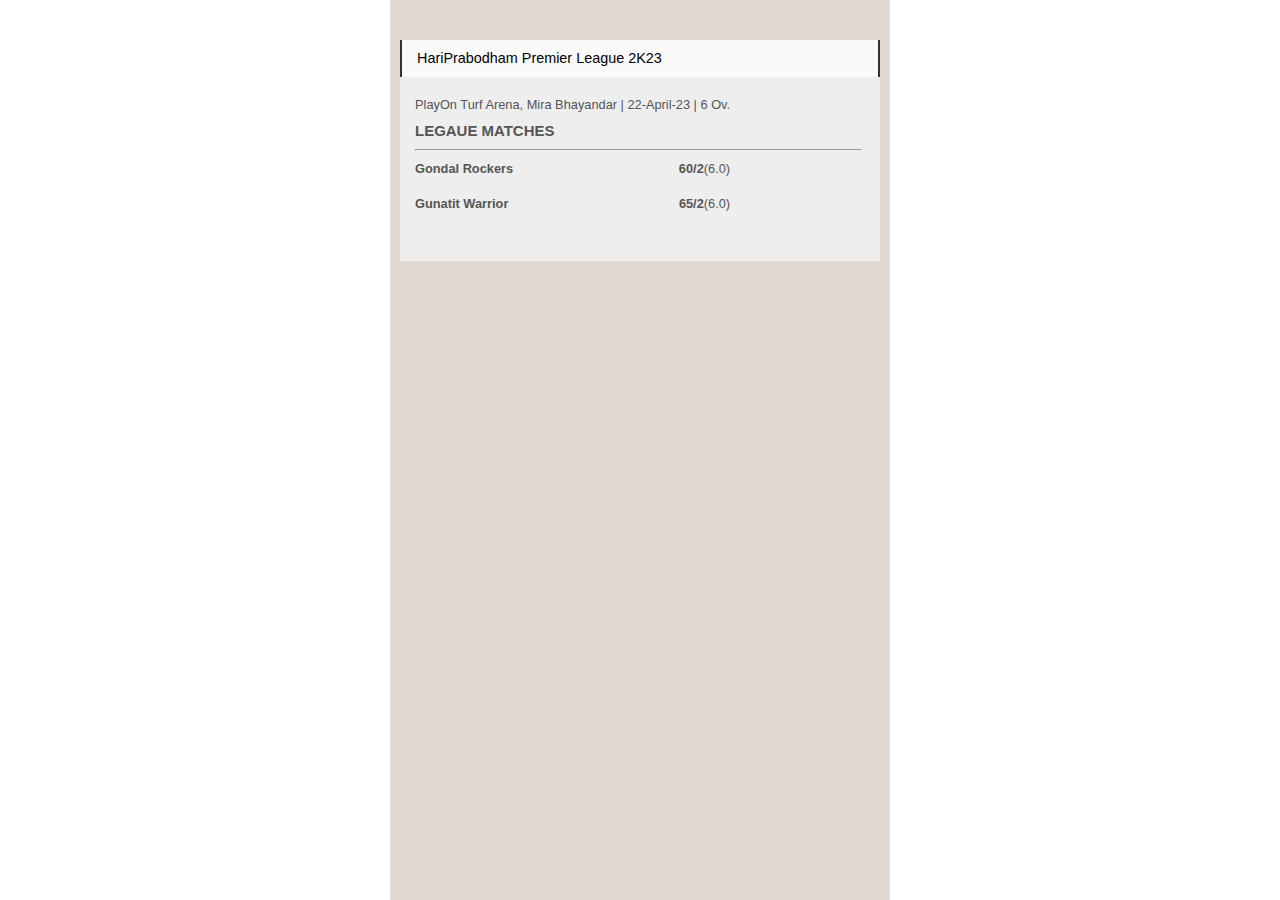
<file: HplCricketSite/Parth Darji Code/HplLeagueMatches/index.html>
<!DOCTYPE html>
<html lang="en">
<head>
    <meta charset="UTF-8">
    <meta http-equiv="X-UA-Compatible" content="IE=edge">
    <meta name="viewport" content="width=device-width, initial-scale=1.0">
    <link rel="stylesheet" href="league.css">
    <title>Document</title>
</head>
<body>
    <div class="container">
        <div class="cards">
         <div class="card">
           <div class="card__content">
             <p>
                 HariPrabodham Premier League 2K23
             </p>
             
           </div>
           
           <div class="card__info">
             <div>
                <p>PlayOn Turf Arena, Mira Bhayandar | 22-April-23 | 6 Ov.</p> 
                <h3 class="league-matches">LEGAUE MATCHES</h3>
                <hr>
                <div class="score-team1">
                    <h4>Gondal Rockers</h4><br>
                    <p ><b>60/2</b>(6.0)</p>
                    <!-- <h4>Gunatit Warrior</h4> -->
                </div>
                <div class="score-team2">
                    <h4>Gunatit Warrior</h4><br>
                    <p ><b>65/2</b>(6.0)</p>
                </div>
             </div>
           </div>

           
         </div>
     </div>
    
</body>
</html>
</file>
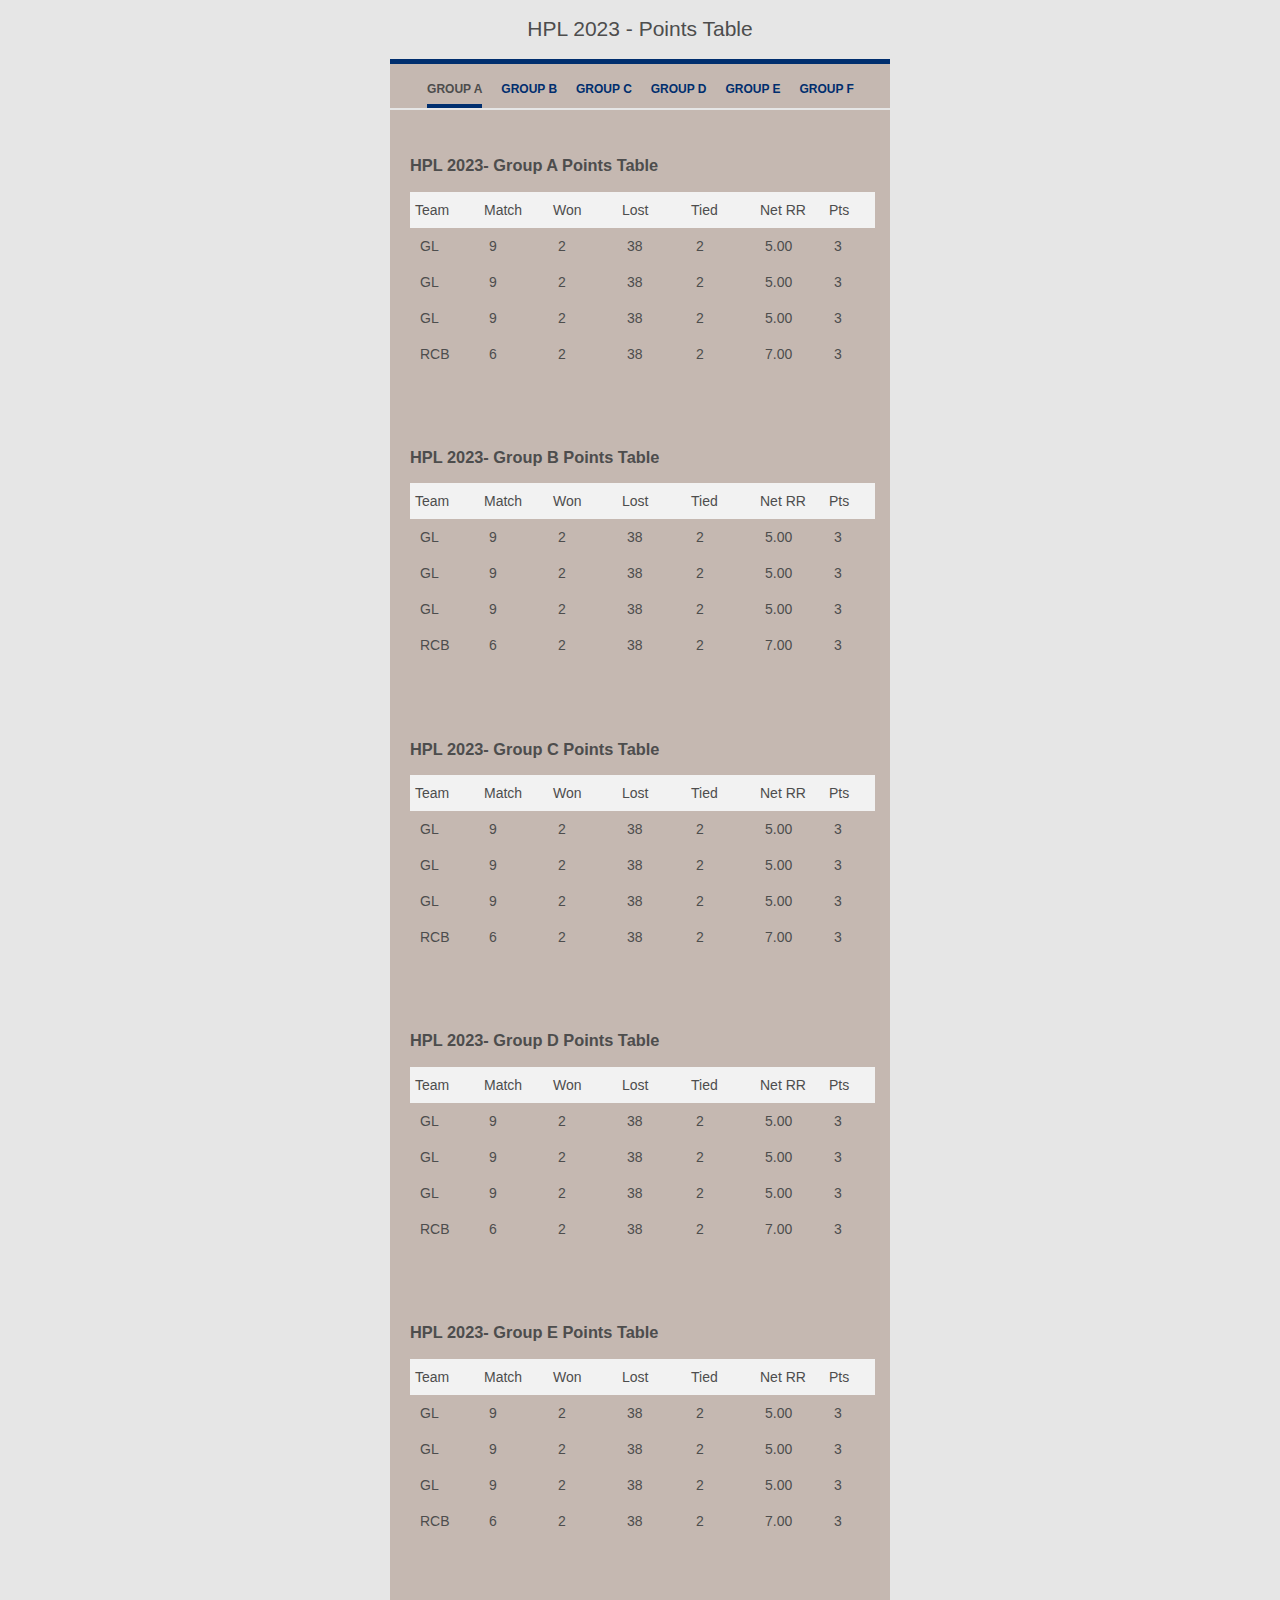
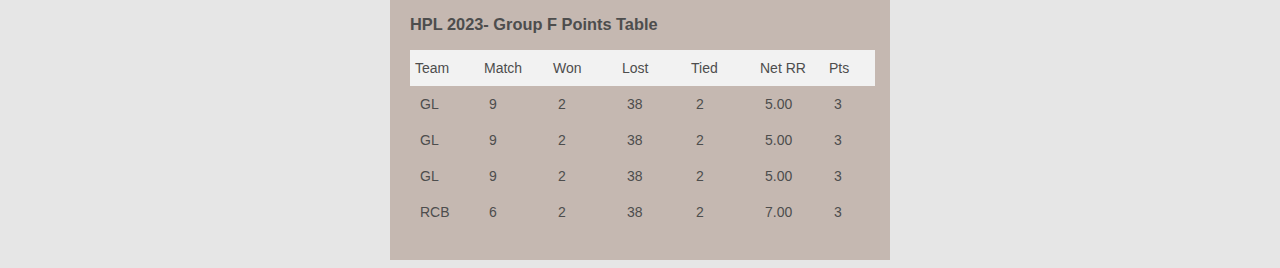
<file: HplCricketSite/Parth Darji Code/PointsTable/index.html>
<!DOCTYPE html>
<html lang="en">
<head>
    <meta charset="UTF-8">
    <meta http-equiv="X-UA-Compatible" content="IE=edge">
    <meta name="viewport" content="width=device-width, initial-scale=1.0">
    <link rel="stylesheet" href="style.css">
    <title>Points Table</title>
</head>
<body>
    <h2 class="rca-stats-title">HPL 2023 -  Points Table</h2>
    <div class="container">
      <div class="rca-row">
        <div class="rca-column-3"></div>
        <div class="rca-column-6">
          <!--Points Table-->
          <div class="rca-mini-widget rca-top-border rca-stats">
            <ul class="rca-tab-list">
              <li class="rca-tab-link active" data-tab="tab-41" onclick="showTab(this);">Group A</li>
              <li class="rca-tab-link" data-tab="tab-42" onclick="showTab(this);">Group B</li>
              <li class="rca-tab-link" data-tab="tab-43" onclick="showTab(this);">Group C</li>
              <li class="rca-tab-link" data-tab="tab-44" onclick="showTab(this);">Group D</li>
              <li class="rca-tab-link" data-tab="tab-45" onclick="showTab(this);">Group E</li>
              <li class="rca-tab-link" data-tab="tab-46" onclick="showTab(this);">Group F</li>
            </ul> 
            <div id="tab-41" class="rca-tab-content rca-padding active">
              <div class="rca-bowling-score rca-padding rca-no-border">
                <h3>HPL 2023- Group A Points Table</h3>
                <div class="rca-row">
                  <div class="rca-header rca-table">
                    <div class="rca-col rca-player">
                      Team
                    </div>
                    <div class="rca-col small">
                      M<span class="rca-hide-mobile">atch</span>
                    </div>
                    <div class="rca-col small">
                      W<span class="rca-hide-mobile">on</span>
                    </div>
                    <div class="rca-col small">
                      L<span class="rca-hide-mobile">ost</span>
                    </div>
                    <div class="rca-col small rca-hide-mobile">
                      Tied
                    </div>
                    <div class="rca-col small rca-hide-mobile">
                      Net RR
                    </div>
                    <div class="rca-col small">
                      Pts
                    </div>
                  </div>
                </div>
                <div class="rca-row">
                  <div class="rca-table">
                    <div class="rca-col rca-player">
                      GL
                    </div>
                    <div class="rca-col small">
                      9
                    </div>
                    <div class="rca-col small">
                      2
                    </div>
                    <div class="rca-col small">
                      38
                    </div>
                    <div class="rca-col small rca-hide-mobile">
                      2
                    </div>
                    <div class="rca-col small rca-hide-mobile">
                      5.00
                    </div>
                    <div class="rca-col small">
                      3
                    </div>
                  </div>
                </div>
                <div class="rca-row">
                  <div class="rca-table">
                    <div class="rca-col rca-player">
                      GL
                    </div>
                    <div class="rca-col small">
                      9
                    </div>
                    <div class="rca-col small">
                      2
                    </div>
                    <div class="rca-col small">
                      38
                    </div>
                    <div class="rca-col small rca-hide-mobile">
                      2
                    </div>
                    <div class="rca-col small rca-hide-mobile">
                      5.00
                    </div>
                    <div class="rca-col small">
                      3
                    </div>
                  </div>
                </div>
                <div class="rca-row">
                  <div class="rca-table">
                    <div class="rca-col rca-player">
                      GL
                    </div>
                    <div class="rca-col small">
                      9
                    </div>
                    <div class="rca-col small">
                      2
                    </div>
                    <div class="rca-col small">
                      38
                    </div>
                    <div class="rca-col small rca-hide-mobile">
                      2
                    </div>
                    <div class="rca-col small rca-hide-mobile">
                      5.00
                    </div>
                    <div class="rca-col small">
                      3
                    </div>
                  </div>
                </div>
                <div class="rca-row">
                  <div class="rca-table">
                    <div class="rca-col rca-player">
                      RCB
                    </div>
                    <div class="rca-col small">
                      6
                    </div>
                    <div class="rca-col small">
                      2
                    </div>
                    <div class="rca-col small">
                      38
                    </div>
                    <div class="rca-col small rca-hide-mobile">
                      2
                    </div>
                    <div class="rca-col small rca-hide-mobile">
                      7.00
                    </div>
                    <div class="rca-col small">
                      3
                    </div>
                  </div>
                </div>
              </div>
            </div>
            <div id="tab-42" class="rca-tab-content rca-padding active">
              <div class="rca-bowling-score rca-padding rca-no-border">
                <h3>HPL 2023- Group B Points Table</h3>
                <div class="rca-row">
                  <div class="rca-header rca-table">
                    <div class="rca-col rca-player">
                      Team
                    </div>
                    <div class="rca-col small">
                      M<span class="rca-hide-mobile">atch</span>
                    </div>
                    <div class="rca-col small">
                      W<span class="rca-hide-mobile">on</span>
                    </div>
                    <div class="rca-col small">
                      L<span class="rca-hide-mobile">ost</span>
                    </div>
                    <div class="rca-col small rca-hide-mobile">
                      Tied
                    </div>
                    <div class="rca-col small rca-hide-mobile">
                      Net RR
                    </div>
                    <div class="rca-col small">
                      Pts
                    </div>
                  </div>
                </div>
                <div class="rca-row">
                  <div class="rca-table">
                    <div class="rca-col rca-player">
                      GL
                    </div>
                    <div class="rca-col small">
                      9
                    </div>
                    <div class="rca-col small">
                      2
                    </div>
                    <div class="rca-col small">
                      38
                    </div>
                    <div class="rca-col small rca-hide-mobile">
                      2
                    </div>
                    <div class="rca-col small rca-hide-mobile">
                      5.00
                    </div>
                    <div class="rca-col small">
                      3
                    </div>
                  </div>
                </div>
                <div class="rca-row">
                  <div class="rca-table">
                    <div class="rca-col rca-player">
                      GL
                    </div>
                    <div class="rca-col small">
                      9
                    </div>
                    <div class="rca-col small">
                      2
                    </div>
                    <div class="rca-col small">
                      38
                    </div>
                    <div class="rca-col small rca-hide-mobile">
                      2
                    </div>
                    <div class="rca-col small rca-hide-mobile">
                      5.00
                    </div>
                    <div class="rca-col small">
                      3
                    </div>
                  </div>
                </div>
                <div class="rca-row">
                  <div class="rca-table">
                    <div class="rca-col rca-player">
                      GL
                    </div>
                    <div class="rca-col small">
                      9
                    </div>
                    <div class="rca-col small">
                      2
                    </div>
                    <div class="rca-col small">
                      38
                    </div>
                    <div class="rca-col small rca-hide-mobile">
                      2
                    </div>
                    <div class="rca-col small rca-hide-mobile">
                      5.00
                    </div>
                    <div class="rca-col small">
                      3
                    </div>
                  </div>
                </div>
                <div class="rca-row">
                  <div class="rca-table">
                    <div class="rca-col rca-player">
                      RCB
                    </div>
                    <div class="rca-col small">
                      6
                    </div>
                    <div class="rca-col small">
                      2
                    </div>
                    <div class="rca-col small">
                      38
                    </div>
                    <div class="rca-col small rca-hide-mobile">
                      2
                    </div>
                    <div class="rca-col small rca-hide-mobile">
                      7.00
                    </div>
                    <div class="rca-col small">
                      3
                    </div>
                  </div>
                </div>
              </div>
            </div>
            <div id="tab-43" class="rca-tab-content rca-padding active">
              <div class="rca-bowling-score rca-padding rca-no-border">
                <h3>HPL 2023- Group C Points Table</h3>
                <div class="rca-row">
                  <div class="rca-header rca-table">
                    <div class="rca-col rca-player">
                      Team
                    </div>
                    <div class="rca-col small">
                      M<span class="rca-hide-mobile">atch</span>
                    </div>
                    <div class="rca-col small">
                      W<span class="rca-hide-mobile">on</span>
                    </div>
                    <div class="rca-col small">
                      L<span class="rca-hide-mobile">ost</span>
                    </div>
                    <div class="rca-col small rca-hide-mobile">
                      Tied
                    </div>
                    <div class="rca-col small rca-hide-mobile">
                      Net RR
                    </div>
                    <div class="rca-col small">
                      Pts
                    </div>
                  </div>
                </div>
                <div class="rca-row">
                  <div class="rca-table">
                    <div class="rca-col rca-player">
                      GL
                    </div>
                    <div class="rca-col small">
                      9
                    </div>
                    <div class="rca-col small">
                      2
                    </div>
                    <div class="rca-col small">
                      38
                    </div>
                    <div class="rca-col small rca-hide-mobile">
                      2
                    </div>
                    <div class="rca-col small rca-hide-mobile">
                      5.00
                    </div>
                    <div class="rca-col small">
                      3
                    </div>
                  </div>
                </div>
                <div class="rca-row">
                  <div class="rca-table">
                    <div class="rca-col rca-player">
                      GL
                    </div>
                    <div class="rca-col small">
                      9
                    </div>
                    <div class="rca-col small">
                      2
                    </div>
                    <div class="rca-col small">
                      38
                    </div>
                    <div class="rca-col small rca-hide-mobile">
                      2
                    </div>
                    <div class="rca-col small rca-hide-mobile">
                      5.00
                    </div>
                    <div class="rca-col small">
                      3
                    </div>
                  </div>
                </div>
                <div class="rca-row">
                  <div class="rca-table">
                    <div class="rca-col rca-player">
                      GL
                    </div>
                    <div class="rca-col small">
                      9
                    </div>
                    <div class="rca-col small">
                      2
                    </div>
                    <div class="rca-col small">
                      38
                    </div>
                    <div class="rca-col small rca-hide-mobile">
                      2
                    </div>
                    <div class="rca-col small rca-hide-mobile">
                      5.00
                    </div>
                    <div class="rca-col small">
                      3
                    </div>
                  </div>
                </div>
                <div class="rca-row">
                  <div class="rca-table">
                    <div class="rca-col rca-player">
                      RCB
                    </div>
                    <div class="rca-col small">
                      6
                    </div>
                    <div class="rca-col small">
                      2
                    </div>
                    <div class="rca-col small">
                      38
                    </div>
                    <div class="rca-col small rca-hide-mobile">
                      2
                    </div>
                    <div class="rca-col small rca-hide-mobile">
                      7.00
                    </div>
                    <div class="rca-col small">
                      3
                    </div>
                  </div>
                </div>
              </div>
            </div>
            <div id="tab-44" class="rca-tab-content rca-padding active">
              <div class="rca-bowling-score rca-padding rca-no-border">
                <h3>HPL 2023- Group D Points Table</h3>
                <div class="rca-row">
                  <div class="rca-header rca-table">
                    <div class="rca-col rca-player">
                      Team
                    </div>
                    <div class="rca-col small">
                      M<span class="rca-hide-mobile">atch</span>
                    </div>
                    <div class="rca-col small">
                      W<span class="rca-hide-mobile">on</span>
                    </div>
                    <div class="rca-col small">
                      L<span class="rca-hide-mobile">ost</span>
                    </div>
                    <div class="rca-col small rca-hide-mobile">
                      Tied
                    </div>
                    <div class="rca-col small rca-hide-mobile">
                      Net RR
                    </div>
                    <div class="rca-col small">
                      Pts
                    </div>
                  </div>
                </div>
                <div class="rca-row">
                  <div class="rca-table">
                    <div class="rca-col rca-player">
                      GL
                    </div>
                    <div class="rca-col small">
                      9
                    </div>
                    <div class="rca-col small">
                      2
                    </div>
                    <div class="rca-col small">
                      38
                    </div>
                    <div class="rca-col small rca-hide-mobile">
                      2
                    </div>
                    <div class="rca-col small rca-hide-mobile">
                      5.00
                    </div>
                    <div class="rca-col small">
                      3
                    </div>
                  </div>
                </div>
                <div class="rca-row">
                  <div class="rca-table">
                    <div class="rca-col rca-player">
                      GL
                    </div>
                    <div class="rca-col small">
                      9
                    </div>
                    <div class="rca-col small">
                      2
                    </div>
                    <div class="rca-col small">
                      38
                    </div>
                    <div class="rca-col small rca-hide-mobile">
                      2
                    </div>
                    <div class="rca-col small rca-hide-mobile">
                      5.00
                    </div>
                    <div class="rca-col small">
                      3
                    </div>
                  </div>
                </div>
                <div class="rca-row">
                  <div class="rca-table">
                    <div class="rca-col rca-player">
                      GL
                    </div>
                    <div class="rca-col small">
                      9
                    </div>
                    <div class="rca-col small">
                      2
                    </div>
                    <div class="rca-col small">
                      38
                    </div>
                    <div class="rca-col small rca-hide-mobile">
                      2
                    </div>
                    <div class="rca-col small rca-hide-mobile">
                      5.00
                    </div>
                    <div class="rca-col small">
                      3
                    </div>
                  </div>
                </div>
                <div class="rca-row">
                  <div class="rca-table">
                    <div class="rca-col rca-player">
                      RCB
                    </div>
                    <div class="rca-col small">
                      6
                    </div>
                    <div class="rca-col small">
                      2
                    </div>
                    <div class="rca-col small">
                      38
                    </div>
                    <div class="rca-col small rca-hide-mobile">
                      2
                    </div>
                    <div class="rca-col small rca-hide-mobile">
                      7.00
                    </div>
                    <div class="rca-col small">
                      3
                    </div>
                  </div>
                </div>
              </div>
            </div>
            <div id="tab-45" class="rca-tab-content rca-padding active">
              <div class="rca-bowling-score rca-padding rca-no-border">
                <h3>HPL 2023- Group E Points Table</h3>
                <div class="rca-row">
                  <div class="rca-header rca-table">
                    <div class="rca-col rca-player">
                      Team
                    </div>
                    <div class="rca-col small">
                      M<span class="rca-hide-mobile">atch</span>
                    </div>
                    <div class="rca-col small">
                      W<span class="rca-hide-mobile">on</span>
                    </div>
                    <div class="rca-col small">
                      L<span class="rca-hide-mobile">ost</span>
                    </div>
                    <div class="rca-col small rca-hide-mobile">
                      Tied
                    </div>
                    <div class="rca-col small rca-hide-mobile">
                      Net RR
                    </div>
                    <div class="rca-col small">
                      Pts
                    </div>
                  </div>
                </div>
                <div class="rca-row">
                  <div class="rca-table">
                    <div class="rca-col rca-player">
                      GL
                    </div>
                    <div class="rca-col small">
                      9
                    </div>
                    <div class="rca-col small">
                      2
                    </div>
                    <div class="rca-col small">
                      38
                    </div>
                    <div class="rca-col small rca-hide-mobile">
                      2
                    </div>
                    <div class="rca-col small rca-hide-mobile">
                      5.00
                    </div>
                    <div class="rca-col small">
                      3
                    </div>
                  </div>
                </div>
                <div class="rca-row">
                  <div class="rca-table">
                    <div class="rca-col rca-player">
                      GL
                    </div>
                    <div class="rca-col small">
                      9
                    </div>
                    <div class="rca-col small">
                      2
                    </div>
                    <div class="rca-col small">
                      38
                    </div>
                    <div class="rca-col small rca-hide-mobile">
                      2
                    </div>
                    <div class="rca-col small rca-hide-mobile">
                      5.00
                    </div>
                    <div class="rca-col small">
                      3
                    </div>
                  </div>
                </div>
                <div class="rca-row">
                  <div class="rca-table">
                    <div class="rca-col rca-player">
                      GL
                    </div>
                    <div class="rca-col small">
                      9
                    </div>
                    <div class="rca-col small">
                      2
                    </div>
                    <div class="rca-col small">
                      38
                    </div>
                    <div class="rca-col small rca-hide-mobile">
                      2
                    </div>
                    <div class="rca-col small rca-hide-mobile">
                      5.00
                    </div>
                    <div class="rca-col small">
                      3
                    </div>
                  </div>
                </div>
                <div class="rca-row">
                  <div class="rca-table">
                    <div class="rca-col rca-player">
                      RCB
                    </div>
                    <div class="rca-col small">
                      6
                    </div>
                    <div class="rca-col small">
                      2
                    </div>
                    <div class="rca-col small">
                      38
                    </div>
                    <div class="rca-col small rca-hide-mobile">
                      2
                    </div>
                    <div class="rca-col small rca-hide-mobile">
                      7.00
                    </div>
                    <div class="rca-col small">
                      3
                    </div>
                  </div>
                </div>
              </div>
            </div>           
            <div id="tab-46" class="rca-tab-content rca-padding active">
              <div class="rca-bowling-score rca-padding rca-no-border">
                <h3>HPL 2023- Group F Points Table</h3>
                <div class="rca-row">
                  <div class="rca-header rca-table">
                    <div class="rca-col rca-player">
                      Team
                    </div>
                    <div class="rca-col small">
                      M<span class="rca-hide-mobile">atch</span>
                    </div>
                    <div class="rca-col small">
                      W<span class="rca-hide-mobile">on</span>
                    </div>
                    <div class="rca-col small">
                      L<span class="rca-hide-mobile">ost</span>
                    </div>
                    <div class="rca-col small rca-hide-mobile">
                      Tied
                    </div>
                    <div class="rca-col small rca-hide-mobile">
                      Net RR
                    </div>
                    <div class="rca-col small">
                      Pts
                    </div>
                  </div>
                </div>
                <div class="rca-row">
                  <div class="rca-table">
                    <div class="rca-col rca-player">
                      GL
                    </div>
                    <div class="rca-col small">
                      9
                    </div>
                    <div class="rca-col small">
                      2
                    </div>
                    <div class="rca-col small">
                      38
                    </div>
                    <div class="rca-col small rca-hide-mobile">
                      2
                    </div>
                    <div class="rca-col small rca-hide-mobile">
                      5.00
                    </div>
                    <div class="rca-col small">
                      3
                    </div>
                  </div>
                </div>
                <div class="rca-row">
                  <div class="rca-table">
                    <div class="rca-col rca-player">
                      GL
                    </div>
                    <div class="rca-col small">
                      9
                    </div>
                    <div class="rca-col small">
                      2
                    </div>
                    <div class="rca-col small">
                      38
                    </div>
                    <div class="rca-col small rca-hide-mobile">
                      2
                    </div>
                    <div class="rca-col small rca-hide-mobile">
                      5.00
                    </div>
                    <div class="rca-col small">
                      3
                    </div>
                  </div>
                </div>
                <div class="rca-row">
                  <div class="rca-table">
                    <div class="rca-col rca-player">
                      GL
                    </div>
                    <div class="rca-col small">
                      9
                    </div>
                    <div class="rca-col small">
                      2
                    </div>
                    <div class="rca-col small">
                      38
                    </div>
                    <div class="rca-col small rca-hide-mobile">
                      2
                    </div>
                    <div class="rca-col small rca-hide-mobile">
                      5.00
                    </div>
                    <div class="rca-col small">
                      3
                    </div>
                  </div>
                </div>
                <div class="rca-row">
                  <div class="rca-table">
                    <div class="rca-col rca-player">
                      RCB
                    </div>
                    <div class="rca-col small">
                      6
                    </div>
                    <div class="rca-col small">
                      2
                    </div>
                    <div class="rca-col small">
                      38
                    </div>
                    <div class="rca-col small rca-hide-mobile">
                      2
                    </div>
                    <div class="rca-col small rca-hide-mobile">
                      7.00
                    </div>
                    <div class="rca-col small">
                      3
                    </div>
                  </div>
                </div>
              </div>
            </div>
        <div class="rca-column-3"></div>
        <div class="rca-clear"></div>
      </div>
        </div>

<script src="point.js"></script>
</body>
</html>
</file>
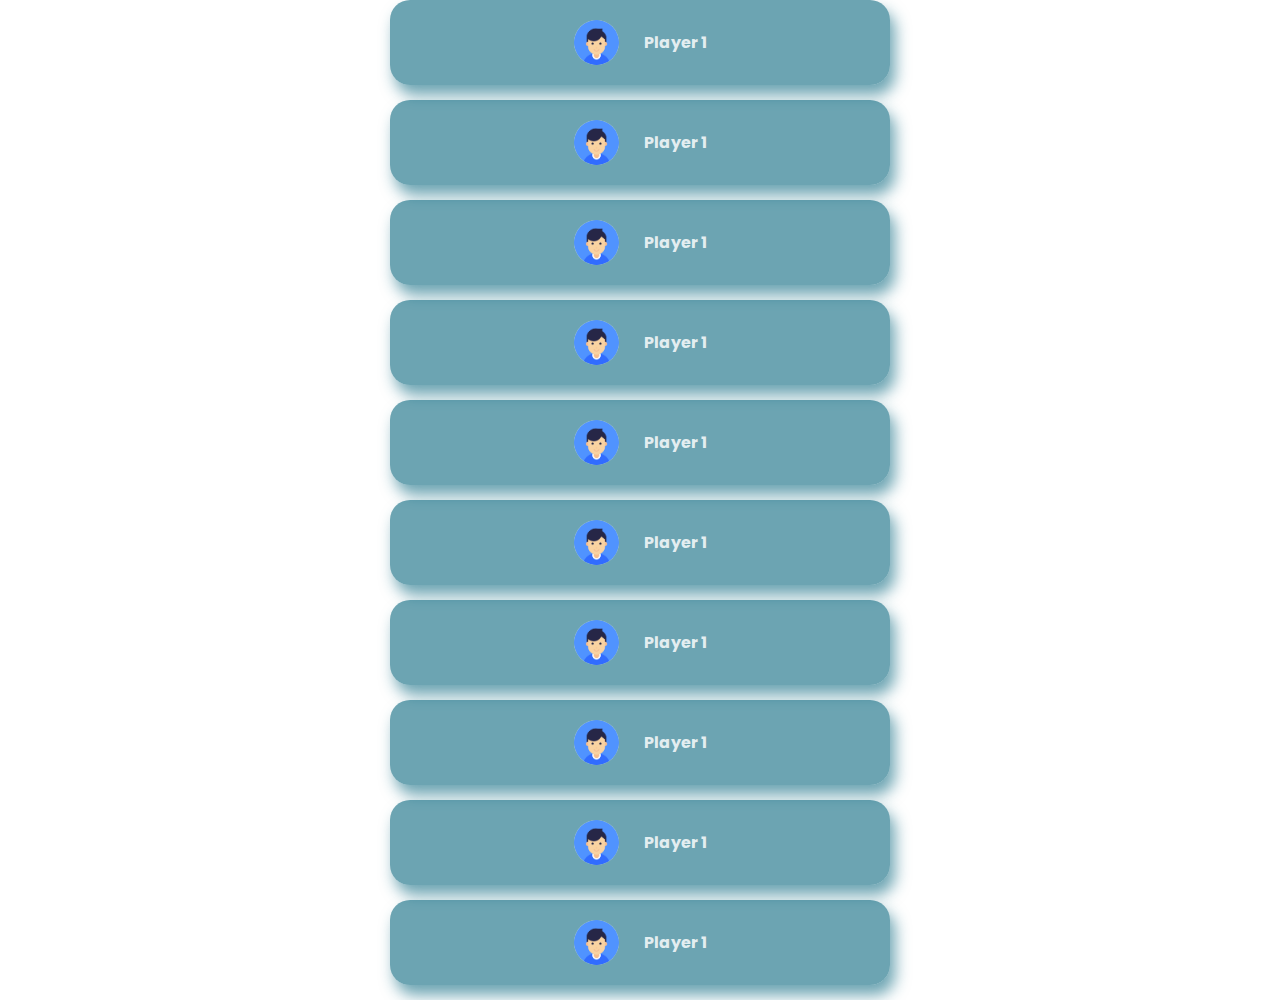
<file: HplCricketSite/Raj Trivedi Code/HPL MainPage/Teams/teamname_page/playerhtmlcssfile/index.html>
<!DOCTYPE html>
<html lang="en">

<head>
    <meta charset="UTF-8">
    <meta http-equiv="X-UA-Compatible" content="IE=edge">
    <meta name="viewport" content="width=device-width, initial-scale=1.0">
    <link rel="preconnect" href="https://fonts.googleapis.com">
    <link rel="preconnect" href="https://fonts.gstatic.com" crossorigin>
    <link href="https://fonts.googleapis.com/css2?family=Poppins:wght@400;600;800&display=swap" rel="stylesheet">
    <link rel="stylesheet" href="index.css">
    <title>Players name page</title>
</head>

<body>
    <section class="team-name-sec">
        <div class="container">
            <div class="player-name">
                <div class="player-wrap">
                    <a href="#">
                        <div class="wrp-img-name">
                            <img src="images/face-icon.png" alt="">
                            <h4 class="name-plyr">Player 1</h4>
                        </div>
                    </a>
                </div>
                <div class="player-wrap">
                    <a href="#">
                        <div class="wrp-img-name">
                            <img src="images/face-icon.png" alt="">
                            <h4 class="name-plyr">Player 1</h4>
                        </div>
                    </a>
                </div>
                <div class="player-wrap">
                    <a href="#">
                        <div class="wrp-img-name">
                            <img src="images/face-icon.png" alt="">
                            <h4 class="name-plyr">Player 1</h4>
                        </div>
                    </a>
                </div>
                <div class="player-wrap">
                    <a href="#">
                        <div class="wrp-img-name">
                            <img src="images/face-icon.png" alt="">
                            <h4 class="name-plyr">Player 1</h4>
                        </div>
                    </a>
                </div>
                <div class="player-wrap">
                    <a href="#">
                        <div class="wrp-img-name">
                            <img src="images/face-icon.png" alt="">
                            <h4 class="name-plyr">Player 1</h4>
                        </div>
                    </a>
                </div>
                <div class="player-wrap">
                    <a href="#">
                        <div class="wrp-img-name">
                            <img src="images/face-icon.png" alt="">
                            <h4 class="name-plyr">Player 1</h4>
                        </div>
                    </a>
                </div>
                <div class="player-wrap">
                    <a href="#">
                        <div class="wrp-img-name">
                            <img src="images/face-icon.png" alt="">
                            <h4 class="name-plyr">Player 1</h4>
                        </div>
                    </a>
                </div>
                <div class="player-wrap">
                    <a href="#">
                        <div class="wrp-img-name">
                            <img src="images/face-icon.png" alt="">
                            <h4 class="name-plyr">Player 1</h4>
                        </div>
                    </a>
                </div>
                <div class="player-wrap">
                    <a href="#">
                        <div class="wrp-img-name">
                            <img src="images/face-icon.png" alt="">
                            <h4 class="name-plyr">Player 1</h4>
                        </div>
                    </a>
                </div>
                <div class="player-wrap">
                    <a href="#">
                        <div class="wrp-img-name">
                            <img src="images/face-icon.png" alt="">
                            <h4 class="name-plyr">Player 1</h4>
                        </div>
                    </a>
                </div>
            </div>
        </div>
    </section>
</body>

</html>
</file>
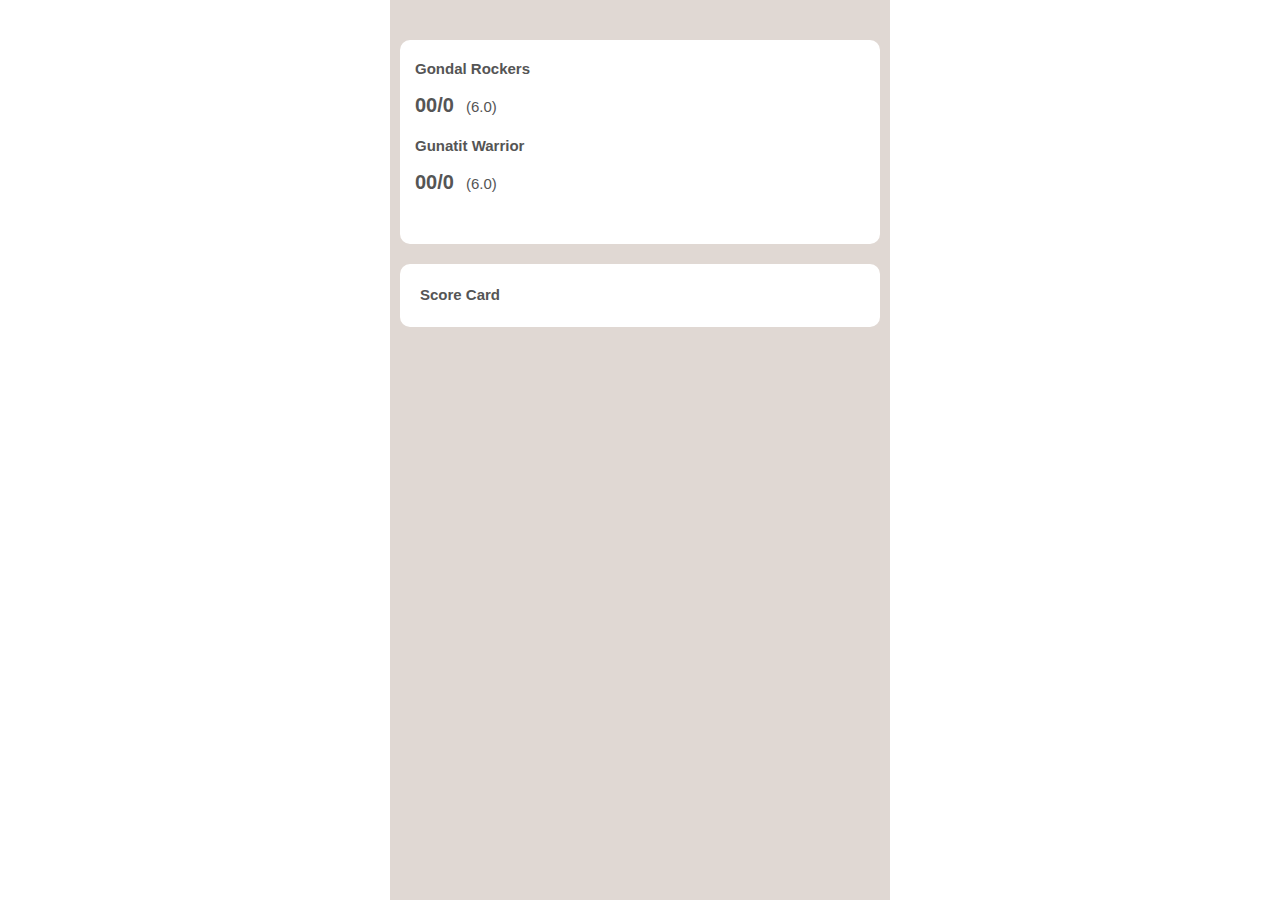
<file: HplCricketSite/Parth Darji Code/HplScorePage/score.html>
<!DOCTYPE html>
<html lang="en">
  <head>
    <meta charset="UTF-8" />
    <meta http-equiv="X-UA-Compatible" content="IE=edge" />
    <meta name="viewport" content="width=device-width, initial-scale=1.0" />
    <title>Document</title>
    <link rel="stylesheet" href="score.css" />
  </head>
  <body>
    <div class="container">
      <div class="cards">
        <div class="card">
          <div class="card__info">
            <!-- Live Score Card -->
            <div>
              <div class="score-team1">
                <h4>Gondal Rockers</h4>
                <br />
                <p><b class="runs">00/0</b>(6.0)</p>
              </div>
              <div class="score-team2">
                <h4>Gunatit Warrior</h4>
                <br />
                <p><b class="runs">00/0</b>(6.0)</p>
              </div>
            </div>
            <!-- <div class="toolbar">
            <a href="#" class="btn btn_live">Live<span class="live-icon"></span></a>
          </div> -->
          </div>
          <!-- scoreCard -->
          <div class="card_score_info">
            <div>
              <h3><a href="../ScoreCardSection/Score.html">Score Card</a></h3>
            </div>
          </div>
        </div>
      </div>
    </div>
  </body>
</html>
</file>
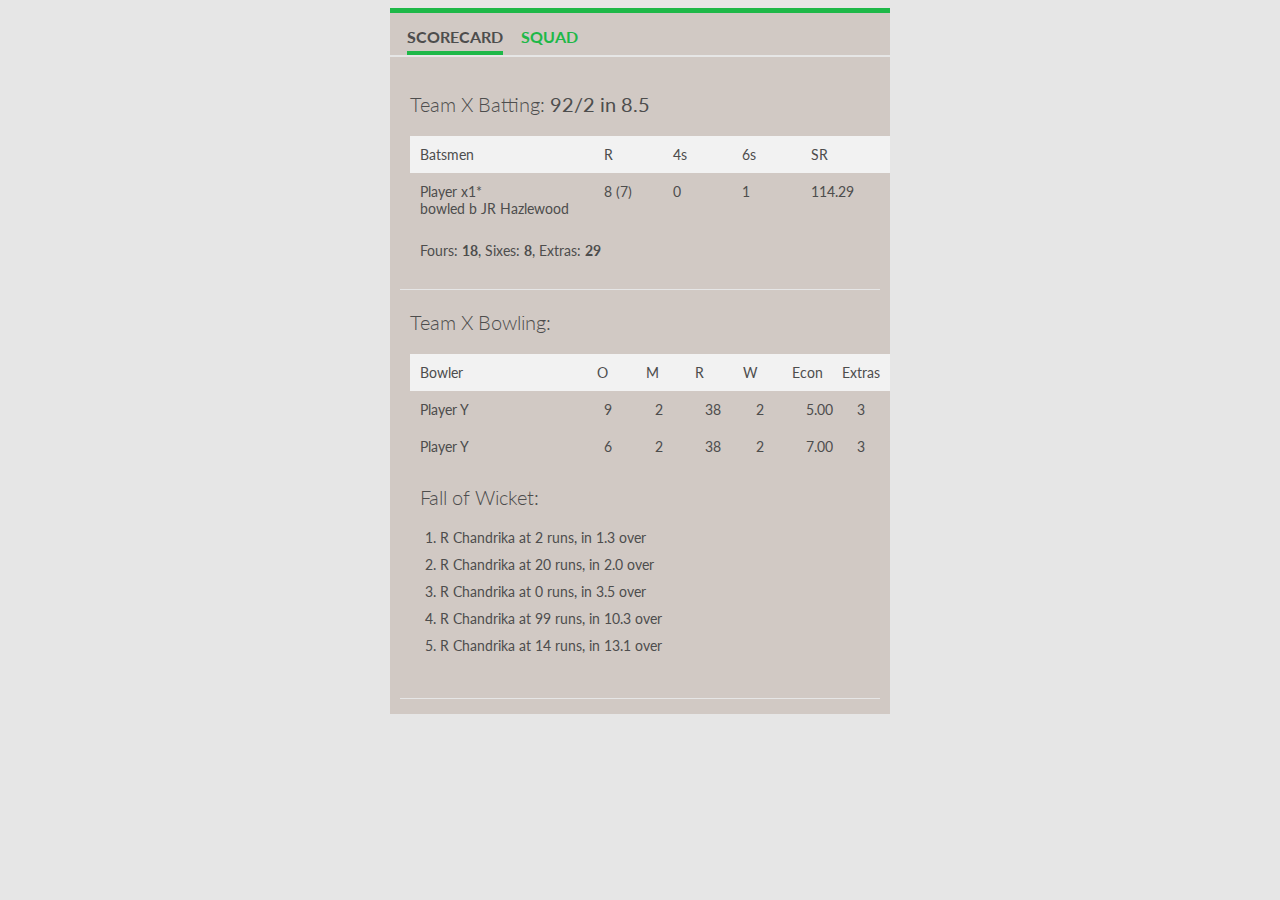
<file: HplCricketSite/Parth Darji Code/ScoreCardSection/Score.html>
<!DOCTYPE html>
<html lang="en">
  <head>
    <meta charset="utf-8">
    <meta http-equiv="X-UA-Compatible" content="IE=edge">
    <meta name="viewport" content="width=device-width, initial-scale=1">

    <title>ScoreBoard</title>

    <link href='http://fonts.googleapis.com/css?family=Lato&subset=latin,latin-ext' rel='stylesheet' type='text/css'>

    <link rel="stylesheet" href="score.css"/>

  </head>
  <body>
            <div id="tab-42" class="rca-tab-content rca-padding">
              <ul class="rca-tab-list small">
                <li class="rca-tab-link active" data-tab="tab-411" onclick="showTab(this);">Team X</li>
                <li class="rca-tab-link" data-tab="tab-412" onclick="showTab(this);">Team Y</li>
              </ul>
              <div id="tab-411" class="rca-tab-content rca-padding active">
                <div class="rca-padding">                
                  <div class="rca-switch filled">
                    <span class="active">Team X</span><span>Team Y</span>
                  </div>
                </div>
                <div class="rca-batting-score">
                  <h3>Team X (11)</h3>
                  <div class="rca-player-detail">
                    <span class="rca-player">MS Dhoni</span>
                    <span class="rca-highlight-text">(C) &amp; (WK)</span>
                    <span class="rca-right rca-basic-text">Batsman</span>
                  </div>
                  <div class="rca-player-detail">
                    <span class="rca-player">Shikhar Dhawan</span>
                    <span class="rca-right rca-basic-text">Batsman</span>
                  </div>
                  <div class="rca-player-detail">
                    <span class="rca-player">Ajinkya Rahane</span>
                    <span class="rca-right rca-basic-text">Bowler</span>
                  </div>
                  <div class="rca-player-detail">
                    <span class="rca-player">Suresh Raina</span>
                    <span class="rca-right rca-basic-text">All rounder</span>
                  </div>
                </div>
                <div class="rca-batting-score">
                  <h3>Bench (9)</h3>
                  <div class="rca-player-detail">
                    <span class="rca-player">Rohit Sharma</span>
                    <span class="rca-highlight-text">(WK)</span>
                    <span class="rca-right rca-basic-text">Batsman</span>
                  </div>
                  <div class="rca-player-detail">
                    <span class="rca-player">Rohit Sharma</span>
                    <span class="rca-right rca-basic-text">Batsman</span>
                  </div>
                  <div class="rca-player-detail">
                    <span class="rca-player">Rohit Sharma</span>
                    <span class="rca-right rca-basic-text">Batsman</span>
                  </div>
                  <div class="rca-player-detail">
                    <span class="rca-player">Rohit Sharma</span>
                    <span class="rca-right rca-basic-text">Batsman</span>
                  </div>
                </div>
              </div>
              <div id="tab-412" class="rca-tab-content rca-padding active">
                <div class="rca-padding">                
                  <div class="rca-switch filled">
                    <span class="active">Team X</span><span>Team Y</span>
                  </div>
                </div>
                <div class="rca-batting-score">
                  <h3>Team Y (11)</h3>
                  <div class="rca-player-detail">
                    <span class="rca-player">MS Dhoni</span>
                    <span class="rca-highlight-text">(C) &amp; (WK)</span>
                    <span class="rca-right rca-basic-text">Batsman</span>
                  </div>
                  <div class="rca-player-detail">
                    <span class="rca-player">Shikhar Dhawan</span>
                    <span class="rca-right rca-basic-text">Batsman</span>
                  </div>
                  <div class="rca-player-detail">
                    <span class="rca-player">Ajinkya Rahane</span>
                    <span class="rca-right rca-basic-text">Bowler</span>
                  </div>
                  <div class="rca-player-detail">
                    <span class="rca-player">Suresh Raina</span>
                    <span class="rca-right rca-basic-text">All rounder</span>
                  </div>
                </div>
                <div class="rca-batting-score">
                  <h3>Bench (9)</h3>
                  <div class="rca-player-detail">
                    <span class="rca-player">Rohit Sharma</span>
                    <span class="rca-highlight-text">(WK)</span>
                    <span class="rca-right rca-basic-text">Batsman</span>
                  </div>
                  <div class="rca-player-detail">
                    <span class="rca-player">Rohit Sharma</span>
                    <span class="rca-right rca-basic-text">Batsman</span>
                  </div>
                  <div class="rca-player-detail">
                    <span class="rca-player">Rohit Sharma</span>
                    <span class="rca-right rca-basic-text">Batsman</span>
                  </div>
                  <div class="rca-player-detail">
                    <span class="rca-player">Rohit Sharma</span>
                    <span class="rca-right rca-basic-text">Batsman</span>
                  </div>
                </div>
              </div>
            </div>
          </div>

          <!--Test Innings Score Card-->
          <div class="rca-medium-widget rca-top-border">
            <ul class="rca-tab-list">
              <li class="rca-tab-link active" data-tab="tab-31" onclick="showTab(this);">SCORECARD</li>
              <li class="rca-tab-link" data-tab="tab-32" onclick="showTab(this);">SQUAD</li>
            </ul>
            <div id="tab-31" class="rca-tab-content rca-padding active">
              <div class="rca-batting-score rca-padding">
                <h3>Team X Batting: <strong> 92/2 in 8.5</strong></h3>
                <div class="rca-row">
                  <div class="rca-header rca-table">
                    <div class="rca-col rca-player">
                      Batsmen
                    </div>
                    <div class="rca-col">
                      R
                    </div>
                    <div class="rca-col">
                      4s
                    </div>
                    <div class="rca-col">
                      6s
                    </div>
                    <div class="rca-col">
                      SR
                    </div>
                  </div>
                </div>
                <div class="rca-row">
                  <div class="rca-table">
                    <div class="rca-col rca-player">
                      Player x1*
                      <p>bowled b JR Hazlewood</p>
                    </div>
                    <div class="rca-col">
                      8 (7)
                    </div>
                    <div class="rca-col">
                      0
                    </div>
                    <div class="rca-col">
                      1
                    </div>
                    <div class="rca-col">
                      114.29
                    </div>
                  </div>
                </div>
                <div class="rca-row rca-padding">
                  <span>Fours: <strong>18</strong></span>, <span>Sixes: <strong>8</strong></span>, <span>Extras: <strong>29</strong></span>
                </div>
              </div>
              <div class="rca-bowling-score rca-padding">
                <h3>Team X Bowling:</h3>
                <div class="rca-row">
                  <div class="rca-header">
                    <div class="rca-col rca-player">
                      Bowler
                    </div>
                    <div class="rca-col small">
                      O
                    </div>
                    <div class="rca-col small">
                      M
                    </div>
                    <div class="rca-col small">
                      R
                    </div>
                    <div class="rca-col small">
                      W
                    </div>
                    <div class="rca-col small">
                      Econ
                    </div>
                    <div class="rca-col small">
                      Extras
                    </div>
                  </div>
                </div>
                <div class="rca-row">
                  <div class="rca-table">
                    <div class="rca-col rca-player">
                      Player Y
                    </div>
                    <div class="rca-col small">
                      9
                    </div>
                    <div class="rca-col small">
                      2
                    </div>
                    <div class="rca-col small">
                      38
                    </div>
                    <div class="rca-col small">
                      2
                    </div>
                    <div class="rca-col small">
                      5.00
                    </div>
                    <div class="rca-col small">
                      3
                    </div>
                  </div>
                </div>
                <div class="rca-row">
                  <div class="rca-table">
                    <div class="rca-col rca-player">
                      Player Y
                    </div>
                    <div class="rca-col small">
                      6
                    </div>
                    <div class="rca-col small">
                      2
                    </div>
                    <div class="rca-col small">
                      38
                    </div>
                    <div class="rca-col small">
                      2
                    </div>
                    <div class="rca-col small">
                      7.00
                    </div>
                    <div class="rca-col small">
                      3
                    </div>
                  </div>
                </div>
                <div class="rca-row rca-padding">
                  <h3>Fall of Wicket:</h3>
                  <ol class="rca-wicket-falls">
                    <li>R Chandrika at 2 runs, in 1.3 over</li>
                    <li>R Chandrika at 20 runs, in 2.0 over</li>
                    <li>R Chandrika at 0 runs, in 3.5 over</li>
                    <li>R Chandrika at 99 runs, in 10.3 over</li>
                    <li>R Chandrika at 14 runs, in 13.1 over</li>
                  </ol>
                </div>
              </div>
            </div>
            <div id="tab-32" class="rca-tab-content rca-padding">
              <div class="rca-padding">                
                <div class="rca-switch filled">
                  <span class="active">Team X</span><span>Team Y</span>
                </div>
              </div>
              <div class="rca-batting-score rca-padding">
                <h3>Team X (11)</h3>
                <div class="rca-player-detail">
                  <span class="rca-player">MS Dhoni</span>
                  <span class="rca-highlight-text">(C) &amp; (WK)</span>
                  <span class="rca-right rca-basic-text">Batsman</span>
                </div>
                <div class="rca-player-detail">
                  <span class="rca-player">Shikhar Dhawan</span>
                  <span class="rca-right rca-basic-text">Batsman</span>
                </div>
                <div class="rca-player-detail">
                  <span class="rca-player">Ajinkya Rahane</span>
                  <span class="rca-right rca-basic-text">Bowler</span>
                </div>
                <div class="rca-player-detail">
                  <span class="rca-player">Suresh Raina</span>
                  <span class="rca-right rca-basic-text">All rounder</span>
                </div>
              </div>
              <div class="rca-batting-score rca-padding">
                <h3>Bench (9)</h3>
                <div class="rca-player-detail">
                  <span class="rca-player">Rohit Sharma</span>
                  <span class="rca-highlight-text">(WK)</span>
                  <span class="rca-right rca-basic-text">Batsman</span>
                </div>
                <div class="rca-player-detail">
                  <span class="rca-player">Rohit Sharma</span>
                  <span class="rca-right rca-basic-text">Batsman</span>
                </div>
                <div class="rca-player-detail">
                  <span class="rca-player">Rohit Sharma</span>
                  <span class="rca-right rca-basic-text">Batsman</span>
                </div>
                <div class="rca-player-detail">
                  <span class="rca-player">Rohit Sharma</span>
                  <span class="rca-right rca-basic-text">Batsman</span>
                </div>
              </div>
            </div>
          </div>
        </div>
      </div>
    </div>
  </body>
  <script src="app.js"></script>
</html>
</file>
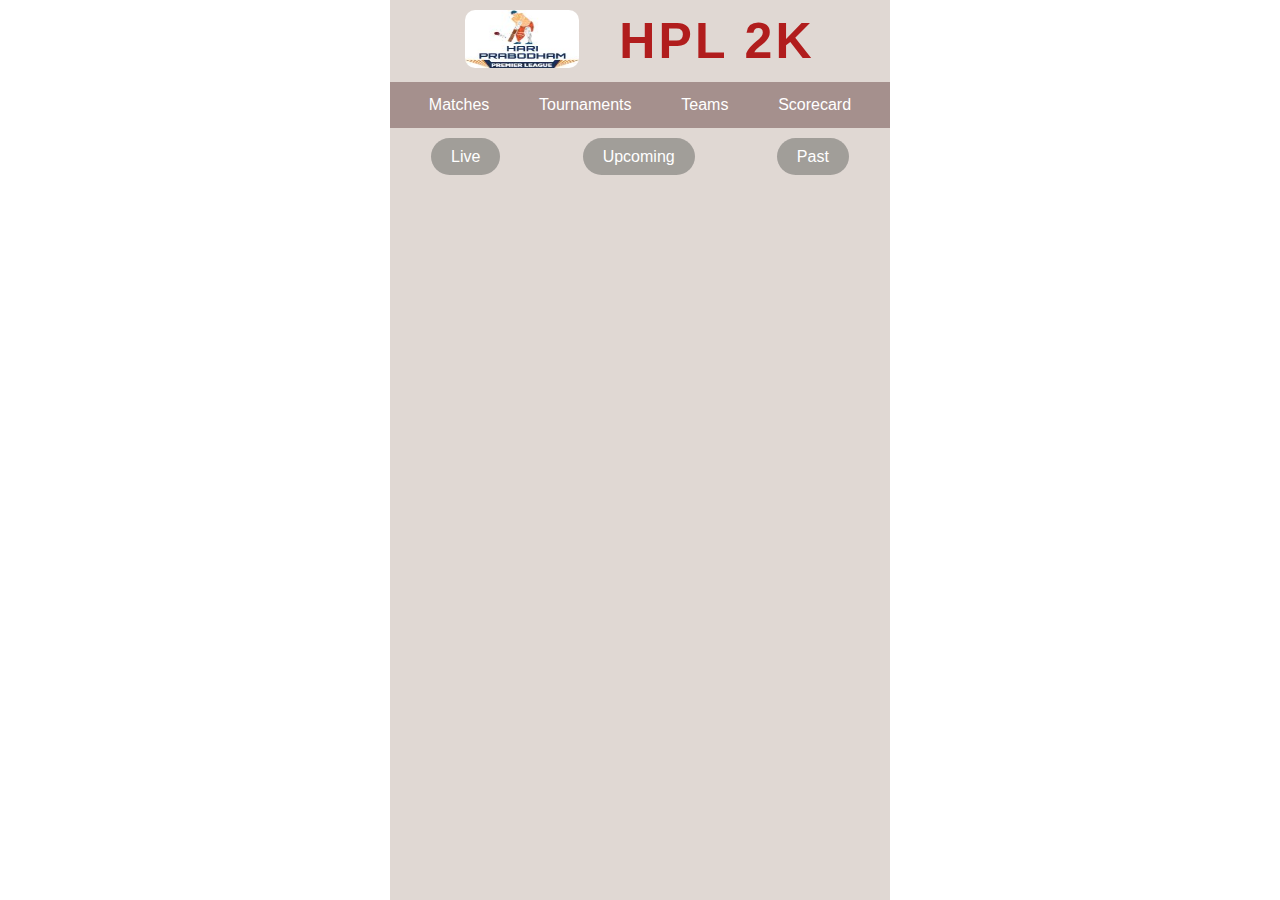
<file: HplCricketSite/Raj Trivedi Code/HPL MainPage/Matches.html>
<!DOCTYPE html>
<html lang="en">

<head>
    <meta charset="UTF-8">
    <meta http-equiv="X-UA-Compatible" content="IE=edge">
    <meta name="viewport" content="width=device-width, initial-scale=1.0">
    <link rel="stylesheet" href="Matches.css">
    <title>Matches</title>
</head>

<body>

    <!-- matches pages -->

    <header>
        <div class="container">
            <div class="header-part">
                <div class="logo" width="100%" height="100%">
                    <img src="./images/hpl-logo.jpg" alt="" class="logo-header">

                </div>
                <h3 class="heading-name-hpl">HPL 2K</h3>
            </div>

            <div class="nav-bar">
                <ul>
                    <li><a href="./Matches.html">Matches</a></li>
                    <li><a href="#">Tournaments</a></li>
                    <li><a href="#">Teams</a></li>
                    <li><a href="#">Scorecard</a></li>
                </ul>
            </div>

            <section class="main-sec">
                <div class="wrap-main">
                    <div class="live-page">
                        <a href="#">Live</a>
                    </div>
                    <div class="live-page">
                        <a href="#">Upcoming</a>
                    </div>
                    <div class="live-page">
                        <a href="#">Past</a>
                    </div>
                </div>
            </section>

        </div>

    </header>



</body>

</html>
</file>
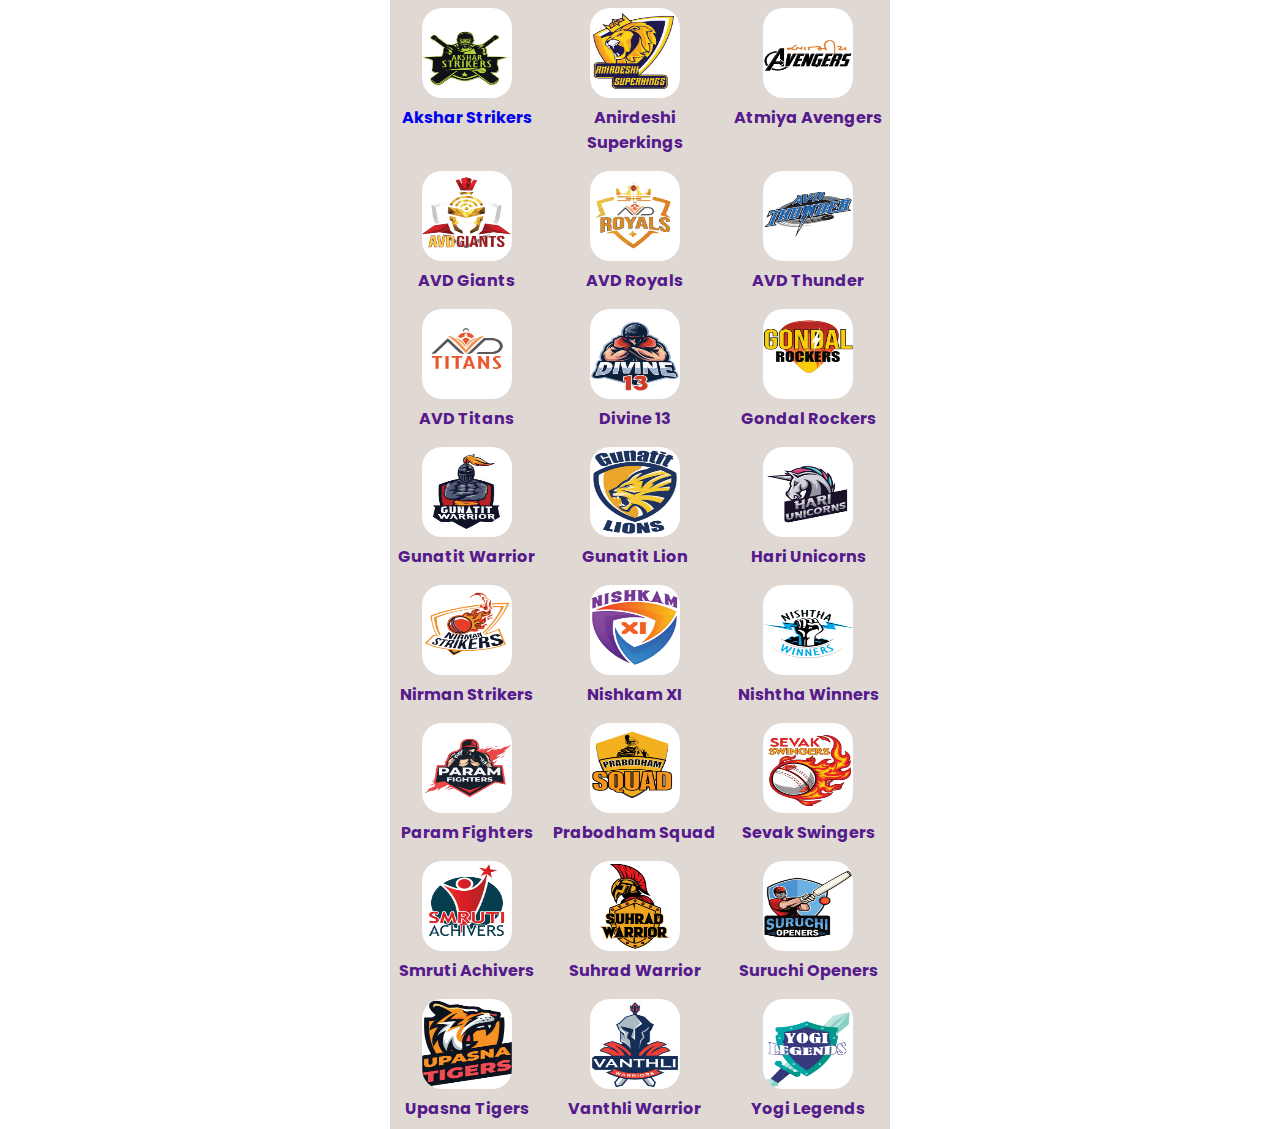
<file: HplCricketSite/Raj Trivedi Code/HPL MainPage/Teams/teams.html>
<!DOCTYPE html>
<html lang="en">

<head>
    <meta charset="UTF-8">
    <meta http-equiv="X-UA-Compatible" content="IE=edge">
    <meta name="viewport" content="width=device-width, initial-scale=1.0">
    <link rel="preconnect" href="https://fonts.googleapis.com">
    <link rel="preconnect" href="https://fonts.gstatic.com" crossorigin>
    <link href="https://fonts.googleapis.com/css2?family=Poppins:wght@400;600;800&display=swap" rel="stylesheet">
    <link rel="stylesheet" href="teams.css">
    <title>Team</title>
</head>

<body>
    <section class="team-sec">
        <div class="container">
            <div class="wrap-team">
                <div class="team-img">
                    <a href="./teamname_page/playerhtmlcssfile/index.html">
                        <img src="./image/aksharstrikers.jpg" alt="">
                        <h4 class="team-name">Akshar Strikers</h4>
                    </a>

                </div>
                <div class="team-img">
                    <a href="">
                        <img src="image/anirdeshisuperkings.jpg" alt="">
                        <h4 class="team-name">Anirdeshi Superkings</h4>
                    </a>

                </div>
                <div class="team-img">
                    <a href="">
                        <img src="image/atmiyaavengers.jpg" alt="">
                        <h4 class="team-name">Atmiya Avengers</h4>
                    </a>

                </div>
                <div class="team-img">
                    <a href="">
                        <img src="image/avdgiants.jpg" alt="">
                        <h4 class="team-name">AVD Giants</h4>
                    </a>

                </div>
                <div class="team-img">
                    <a href="">
                        <img src="image/avdroyals.jpg" alt="">
                        <h4 class="team-name">AVD Royals </h4>
                    </a>
                </div>
                <div class="team-img">
                    <a href="">
                        <img src="image/avdthunder.jpg" alt="">
                        <h4 class="team-name">AVD Thunder</h4>
                    </a>
                </div>
                <div class="team-img">
                    <a href="">
                        <img src="image/avdtitans.jpg" alt="">
                        <h4 class="team-name">AVD Titans</h4>
                    </a>
                </div>
                <div class="team-img">
                    <a href="">
                        <img src="image/divine13.jpg" alt="">
                        <h4 class="team-name">Divine 13</h4>
                    </a>
                </div>
                <div class="team-img">
                    <a href="">
                        <img src="image/gondalrockers.jpg" alt="">
                        <h4 class="team-name">Gondal Rockers</h4>
                    </a>
                </div>
                <div class="team-img">
                    <a href="">
                        <img src="image/gunatit warrior.jpg" alt="">
                        <h4 class="team-name">Gunatit Warrior</h4>
                    </a>
                </div>
                <div class="team-img">
                    <a href="">
                        <img src="image/gunatitlion.jpg" alt="">
                        <h4 class="team-name">Gunatit Lion</h4>
                    </a>
                </div>
                <div class="team-img">
                    <a href="">
                        <img src="image/hariunicorns.jpg" alt="">
                        <h4 class="team-name">Hari Unicorns</h4>
                    </a>
                </div>
                <div class="team-img">
                    <a href="">
                        <img src="image/nirmanstrikers.jpg" alt="">
                        <h4 class="team-name">Nirman Strikers</h4>
                    </a>
                </div>
                <div class="team-img">
                    <a href="">
                        <img src="image/nishkam11.jpg" alt="">
                        <h4 class="team-name">Nishkam XI</h4>
                    </a>
                </div>
                <div class="team-img">
                    <a href="">
                        <img src="image/nishthawinners.jpg" alt="">
                        <h4 class="team-name">Nishtha Winners</h4>
                    </a>
                </div>
                <div class="team-img">
                    <a href="">
                        <img src="image/paramfighters.jpg" alt="">
                        <h4 class="team-name">Param Fighters</h4>
                    </a>
                </div>
                <div class="team-img">
                    <a href="">
                        <img src="image/prabodhamsquad.jpg" alt="">
                        <h4 class="team-name">Prabodham Squad</h4>
                    </a>
                </div>
                <div class="team-img">
                    <a href="">
                        <img src="image/sevakswingers.jpg" alt="">
                        <h4 class="team-name">Sevak Swingers</h4>
                    </a>
                </div>
                <div class="team-img">
                    <a href="">
                        <img src="image/smrutiachivers.jpg" alt="">
                        <h4 class="team-name">Smruti Achivers</h4>
                    </a>
                </div>
                <div class="team-img">
                    <a href="">
                        <img src="image/suhradwarrior.jpg" alt="">
                        <h4 class="team-name">Suhrad Warrior</h4>
                    </a>
                </div>
                <div class="team-img">
                    <a href="">
                        <img src="image/suruchiopeners.jpg" alt="">
                        <h4 class="team-name">Suruchi Openers</h4>
                    </a>
                </div>
                <div class="team-img">
                    <a href="">
                        <img src="image/upasnatigers.jpg" alt="">
                        <h4 class="team-name">Upasna Tigers</h4>
                    </a>
                </div>
                <div class="team-img">
                    <a href="">
                        <img src="image/vanthliwarrors.jpg" alt="">
                        <h4 class="team-name">Vanthli Warrior</h4>
                    </a>
                </div>
                <div class="team-img">
                    <a href="">
                        <img src="image/yogilegends.jpg" alt="">
                        <h4 class="team-name">Yogi Legends</h4>
                    </a>
                </div>
            </div>
        </div>
    </section>
</body>

</html>
</file>
<file: HplCricketSite/Parth Darji Code/HplLeagueMatches/league.css>
.container{
    max-width: 500px;
    margin: 0 auto;
    height: 100vh;
    background-color: #b4a1976b
    ;
}
*{
    margin: 0;
    padding: 0;
}
.cards {
    margin: 0 auto;
    max-width: 1000px;
    grid-auto-rows: auto;
    font-family: sans-serif;
    padding-top: 30px;
}

.cards * {
    box-sizing: border-box;
}

.card__image {
    width: 100%;
    height: 150px;
    object-fit: cover;
    display: block;
    border-top: 2px solid #333333;
    border-right: 2px solid #333333;
    border-left: 2px solid #333333;
}

.card__content {
    line-height: 0.5;
    font-size: 0.9em;
    padding: 15px;
    background: #fafafa;
    border-right: 2px solid #333333;
    border-left: 2px solid #333333;
}

.card__content > p:first-of-type {
    margin-top: 0;
}

.card__content > p:last-of-type {
    margin-bottom: 0;
}

.card__info {
    padding: 20px 0px 50px 15px;
    display: flex;
    justify-content: space-between;
    align-items: center;
    color: #555555;
    background: #eeeeee;
    font-size: 0.8em;
}

.card__info i {
    font-size: 0.9em;
    margin-right: 8px;
}

.card{
    margin: 10px;
}
.league-matches{
    margin-top:10px;
}
hr{
    margin-top: 10px;
    margin-bottom: 10px;
    width: 142%;
}
.score-team1{
    display: flex;
    justify-content: space-between;
    padding-bottom: 20px;
}
.score-team2{
    display: flex;
    justify-content: space-between;
}
</file>
<file: HplCricketSite/Parth Darji Code/PointsTable/style.css>
body {
  background-color: #e6e6e6;
  font-family: "Lato", Verdana, Helvetica, sans-serif;
  font-size: 14px;
  color: #4d4d4d;
}

.rca-table {
  display: table;
  width: 100%;
}

p {
  margin: 0px;
}

a {
  color: #4d4d4d;
  text-decoration: none;
}
a:hover,
a:focus {
  color: #002e6e;
  text-decoration: none;
}

ul {
  padding: 0px;
  list-style: none;
  margin: 0px;
}
.rca-row {
  margin: 0px;
  padding: 0px;
}

.rca-col {
  display: table-cell;
}
.container{
  max-width: 500px;
  margin: 0 auto;
  background-color: #b4a1976b;
}
.rca-mini-widget {
  max-width: 500px;
  margin: 0 auto;
  background-color: #b4a1976b;
}
.rca-left-border {
  border-left: 5px solid #002e6e;
}

.rca-top-border {
  border-top: 5px solid #002e6e;
}
.rca-padding {
  padding: 15px 10px;
  display: block;
}
.rca-top-padding {
  padding: 10px 0px;
}
.rca-tab-list {
  border-bottom: 2px solid #e6e6e6;
  padding: 10px 10px 0 10px;
  text-align: center;
}
.rca-tab-list li {
  display: inline-block;
  font-size: 12px;
  font-weight: bold;
  color: #002e6e;
  line-height: 30px;
  text-transform: uppercase;
  cursor: pointer;
  margin: 0px 7px 0px 8px;
  border-bottom: 4px solid transparent;
}
.rca-tab-list li a {
  display: block;
  padding: 5px 5px;
}
.rca-tab-list li:hover,
.rca-tab-list li:focus,
.rca-tab-list li.active {
  color: #4d4d4d;
  border-bottom-color: #002e6e;
}
/* Display Important */
.rca-tab-content {
  display: none;
}
.rca-tab-content.active {
  display: block;
}

.rca-batting-score,
.rca-bowling-score {
  border-bottom: 1px solid #e6e6e6;
}
.rca-batting-score.rca-no-border,
.rca-bowling-score.rca-no-border {
  border-bottom: none;
}
.rca-batting-score .rca-table,
.rca-bowling-score .rca-table {
  width: 100%;
  padding: 10px;

}
.rca-batting-score .rca-header,
.rca-bowling-score .rca-header {
  width: 100%;
  background: #f2f2f2;
  padding: 10px 0px 10px 5px
}
.rca-batting-score .rca-col,
.rca-bowling-score .rca-col {
  display: table-cell;
  width: 15%;
}

/* Stats-title */
.rca-stats-title {
  text-align: center;
  font-weight: 100;
}
/* Media Responsive */
@media (max-width: 767px) {
  .rca-mini-widget.rca-stats {
    min-width: 0;
  }
  .rca-hide-mobile {
    display: none !important;
  }
}

@media (min-width: 767px) {
  .rca-hide-desk {
    display: none !important;
  }
}
</file>
<file: HplCricketSite/Raj Trivedi Code/HPL MainPage/Teams/teamname_page/playerhtmlcssfile/index.css>
* {
    padding: 0;
    margin: 0;
}

body {
    font-family: 'Poppins';
    font-weight: 400;
}

.container {
    max-width: 500px;
    margin: 0 auto;
}

.player-wrap {
   padding: 20px 0;
   background-color: #166f85a1;
   margin-bottom: 15px;
   border-radius: 20px;
   box-shadow: 5px 10px 15px #166f85a1;
}

.name-plyr {
    color: #ffffffd6; 
}

.player-wrap a{
    text-decoration: none;
}

.player-wrap img {
    height: 45px;
    width: 45px;
    border-radius: 50%;
}

.wrp-img-name {
    display: flex;
    align-items: center;
    justify-content: center;
    gap: 25px;
}
</file>
<file: HplCricketSite/Parth Darji Code/HplScorePage/score.css>
.container {
  max-width: 500px;
  margin: 0 auto;
  height: 100vh;
  background-color: #b4a1976b;
}
* {
  margin: 0;
  padding: 0;
}
.cards {
  margin: 0 auto;
  max-width: 1000px;
  grid-auto-rows: auto;
  font-family: sans-serif;
  padding-top: 30px;
}

.cards * {
  box-sizing: border-box;
}

.card__image {
  width: 100%;
  height: 150px;
  object-fit: cover;
  display: block;
  border-top: 2px solid #333333;
  border-right: 2px solid #333333;
  border-left: 2px solid #333333;
}
.card__info {
  padding: 20px 0px 50px 15px;
  display: flex;
  justify-content: space-between;
  align-items: center;
  color: #555555;
  background: #fff;
  font-size: 15px;
  border-radius: 10px;
}

.card__info i {
  font-size: 0.9em;
  margin-right: 8px;
}

.card {
  margin: 10px;
}
.league-matches {
  margin-top: 10px;
}
.score-team1 {
  padding-bottom: 20px;
}
.runs {
  font-size: 20px;
  padding-right: 12px;
}
.card_score_info {
  display: flex;
    justify-content: space-between;
  margin-top: 20px;
  padding: 20px 10px 20px 20px;
  color: #555555;
  background: #fff;
  font-size: 15px;
  border-radius: 10px;
}
/*  */
a {
  box-shadow: inset 0 0 0 0 #eb934f;
  padding: 0 0.25rem;
  margin: 0 -0.25rem;
  transition: color 0.3s ease-in-out, box-shadow 0.3s ease-in-out;
}
a:hover {
  color: #fff;
  box-shadow: inset 200px 0 0 0 #eb934f;
}

/* Presentational styles */
a {
  color: #555555;
  font-size: 15px;
  font-weight: 700;
  line-height: 1.5;
  text-decoration: none;
}
/* live Btn */
</file>
<file: HplCricketSite/Parth Darji Code/ScoreCardSection/score.css>
body {
  background-color: #e6e6e6;
  font-family: "Lato", Verdana, Helvetica, sans-serif;
  font-size: 14px;
  color: #4d4d4d;
}
.rca-container {
  width: 100%;
  max-width: 500px;
  padding: 0px;
  margin: 0 auto;
}

.rca-margin {
  margin-top: 50px;
  margin-bottom: 50px;
}

.rca-table {
  display: table;
  width: 100%;
}

.rca-cell {
  display: table-cell;
}
p {
  margin: 0px;
}

a {
  color: #4d4d4d;
  text-decoration: none;
}
a:hover,
a:focus {
  color: #1eb848;
  text-decoration: none;
}

ul {
  padding: 0px;
  list-style: none;
  margin: 0px;
}

button {
  background: none;
  box-shadow: none;
  border: none;
  outline: none;
}

.rca-medium-widget {
  min-width: 350px;
  max-width: 100%;
  min-height: 425px;
  background-color: #fff;
  margin-bottom: 10px;
}
.rca-right {
  float: right;
}

.rca-clear {
  clear: both;
}
.rca-basic-text {
  color: #b3b3b3;
}

.rca-center {
  text-align: center;
}


.rca-no-border {
  border: none;
}

.rca-micro-widget .rca-bowler-info {
  font-size: 16px;
}

.rca-micro-widget .rca-tab-list li {
  font-size: 14px;
}

.rca-left-border {
  border-left: 5px solid #1eb848;
}

.rca-top-border {
  border-top: 5px solid #1eb848;
}

.rca-no-padding {
  padding: 0;
}

.rca-padding {
  padding: 15px 10px;
  display: block;
}
.rca-padding.rca-medium-widget {
  padding: 15px 20px;
}

.rca-top-padding {
  padding: 10px 0px;
}

.rca-content-padding {
  padding: 20px;
}


.rca-tab-list {
  border-bottom: 2px solid #e6e6e6;
  padding: 10px 10px 0 10px;
}
.rca-tab-list.small {
  padding-top: 0;
  border-bottom-width: 0;
}
.rca-tab-list.small li {
  border-bottom-width: 2px;
}
.rca-tab-list li {
  display: inline-block;
  font-size: 16px;
  font-weight: bold;
  color: #1eb848;
  line-height: 28px;
  text-transform: uppercase;
  cursor: pointer;
  margin: 0px 7px 0px 7px;
  border-bottom: 4px solid transparent;
}
.rca-tab-list li a {
  display: block;
  padding: 5px 5px;
}
.rca-tab-list li:hover,
.rca-tab-list li:focus,
.rca-tab-list li.active {
  color: #4d4d4d;
  border-bottom-color: #1eb848;
}

.rca-tab-content {
  display: none;
}
.rca-tab-content.active {
  display: block;
}

.rca-tab-simple .rca-match-detail:first-child {
  padding-top: 0px;
}

.rca-inside-tab {
  margin-bottom: 5px;
}
.rca-inside-tab h2 {
  margin: 0px;
  padding: 15px 10px;
  background-color: #1eb848;
  color: #fff;
  font-size: 16px;
  cursor: pointer;
}
.rca-inside-tab h2 i {
  float: right;
  font-size: 20px;
  line-height: 20px;
}
.rca-inside-tab .rca-inside-content {
  display: none;
}
.rca-inside-tab.active .rca-inside-content {
  display: block;
}

.rca-match-info {
  margin: 5px 0px;
}
.rca-match-info span {
  padding-right: 10px;
}
.rca-match-info span:last-child {
  padding: 0px;
}

.rca-medium-widget {
  max-width: 500px;
  margin: 0 auto;
  background-color: #b4a1976b;
}
.rca-medium-widget .rca-match-title,
.rca-medium-widget .rca-match-info,
.rca-medium-widget .rca-live-label {
  text-align: center;
  margin-bottom: 10px;
}
.rca-medium-widget .rca-match-title {
  font-size: 18px;
  margin-bottom: 10px;
}
.rca-medium-widget .rca-batsman {
  font-size: 18px;
}
.rca-medium-widget .rca-batsman .player {
  min-width: 150px;
}
.rca-medium-widget .rca-match-schedule {
  font-weight: 500;
}
.rca-medium-widget .rca-ball-by {
  margin-top: 10px;
}
.rca-batting-score,
.rca-bowling-score {
  border-bottom: 1px solid #e6e6e6;
}
.rca-batting-score.rca-no-border,
.rca-bowling-score.rca-no-border {
  border-bottom: none;
}
.rca-batting-score h3,
.rca-bowling-score h3 {
  font-size: 20px;
  font-weight: 300;
  margin: 5px 0px 20px 0px;
}
.rca-batting-score .rca-table,
.rca-bowling-score .rca-table {
  width: 100%;
  padding: 10px;
}
.rca-batting-score .rca-header,
.rca-bowling-score .rca-header {
  width: 100%;
  padding: 10px;
  background: #f2f2f2;
}
.rca-batting-score .rca-score-bottom,
.rca-bowling-score .rca-score-bottom {
  margin: 20px 0px 10px 0px;
}
.rca-batting-score .rca-col,
.rca-bowling-score .rca-col {
  display: table-cell;
  width: 15%;
}
.rca-batting-score .rca-col.small,
.rca-bowling-score .rca-col.small {
  width: 11%;
}
.rca-batting-score .rca-col.rca-player,
.rca-bowling-score .rca-col.rca-player {
  width: 40%;
}

.rca-border-bottom {
  border-bottom: 1px solid #e6e6e6;
}

.rca-switch {
  color: #1eb848;
  font-weight: 700;
}
.rca-switch span {
  display: inline-block;
  padding-right: 20px;
  cursor: pointer;
}
.rca-switch span.active {
  color: #4d4d4d;
}
.rca-switch.filled {
  border: 1px solid #1eb848;
  display: inline-block;
}
.rca-switch.filled span {
  border-right: 1px solid #1eb848;
  padding: 10px 20px;
}
.rca-switch.filled span:last-child {
  border-right: none;
}
.rca-switch.filled span.active {
  background-color: #1eb848;
  color: #fff;
}

.rca-player-detail {
  background-color: #f2f2f2;
  padding: 15px 20px;
  margin-bottom: 10px;
  line-height: 20px;
}
.rca-player-detail .rca-player {
  min-width: 150px;
}

.rca-wicket-falls {
  padding-left: 20px;
}
.rca-wicket-falls li {
  margin-bottom: 10px;
}

@media (max-width: 767px) {
  .rca-column-1,
  .rca-column-2,
  .rca-column-3,
  .rca-column-4,
  .rca-column-5,
  .rca-column-6,
  .rca-column-7,
  .rca-column-8,
  .rca-column-9,
  .rca-column-10,
  .rca-column-11,
  .rca-column-12 {
    width: 100%;
    padding: 0;
  }
  .rca-mini-widget.rca-stats {
    min-width: 0;
  }
  .rca-hide-mobile {
    display: none !important;
  }
  .rca-stats .rca-name-tag .rca-name-info {
    width: 100px;
  }
  .rca-menu-scroll .rca-season-list > li {
    float: left;
    width: 33.33%;
    border-right: 1px solid #e6e6e6;
    border-bottom: 1px solid #e6e6e6;
  }
  .rca-menu-scroll .rca-season-list > li:nth-child(3),
  .rca-menu-scroll .rca-season-list > li:nth-child(6),
  .rca-menu-scroll .rca-season-list > li:nth-child(9),
  .rca-menu-scroll .rca-season-list > li:nth-child(12),
  .rca-menu-scroll .rca-season-list > li:nth-child(15),
  .rca-menu-scroll .rca-season-list > li:nth-child(18) {
    border-right: none;
  }
}

@media (min-width: 768px) and (max-width: 992px) {
  
}

@media (min-width: 767px) {

  .rca-hide-desk {
    display: none !important;
  }
}
</file>
<file: HplCricketSite/Raj Trivedi Code/HPL MainPage/Matches.css>
*{
    margin: 0;
    padding: 0;
}

body {
    font-family: sans-serif;
}

.container {
    max-width: 500px;
    margin: 0 auto;
    height: 100vh;
    background-color: #b4a1976b;
}

/* header section starts from here */

.logo-header {
    width: 114px;
    height: 58px;
    border-radius: 10px;
}

.heading-name-hpl {
    font-size: 50px;
    color: #b11d1d;
    letter-spacing: 3.1px;

}

.header-part {
    display: flex;
    align-items: center;
    margin: 0 auto;
    justify-content: center;
    gap: 40px;
    padding: 10px;
}

.nav-bar {
    background-color: #3e10105c;
    padding: 14px;
}

.nav-bar ul li {
    list-style: none;
}

.nav-bar ul li a{
    text-decoration: none;
    color: #fff;
    transition: all 0.3s ease-in-out;
}

.nav-bar ul li a:hover{
    text-decoration: underline;
    color: rgba(85, 85, 166, 0.61);
}

.nav-bar ul {
    display: flex;
    align-items: center;
    justify-content: space-around;
}

/* header section ends here */

.wrap-main {
    display: flex;
    justify-content: space-around;
}

.live-page a {
    text-decoration: none;
    color: #fff;
    padding: 10px 20px;
    border-radius: 25px;
    background-color: #22282354;
    transition: all .5s ease-in-out;
}

.live-page a:hover{
    background-color: #a3491c8d;
}

.live-page {
    margin-top: 20px;
}
</file>
<file: HplCricketSite/Raj Trivedi Code/HPL MainPage/Teams/teams.css>
* {
    padding: 0;
    margin: 0;
}

body {
    font-family: 'Poppins';
    font-weight: 800;
}

.container {
    max-width: 500px;
    margin: 0 auto;
    background-color: #b4a1976b;
}

.wrap-team {
    display: grid;
    grid-template-columns: auto auto auto;
}

.team-img img {
    width: 90px;
    height: 90px;
    border-radius: 20px;
}

.team-img {
    text-align: center;
    padding: 8px;
}

.team-img a {
    text-decoration: none;
}

.team-img a:hover {
    color: rgba(86, 17, 38, 0.653);
    text-decoration: underline;
}
</file>
